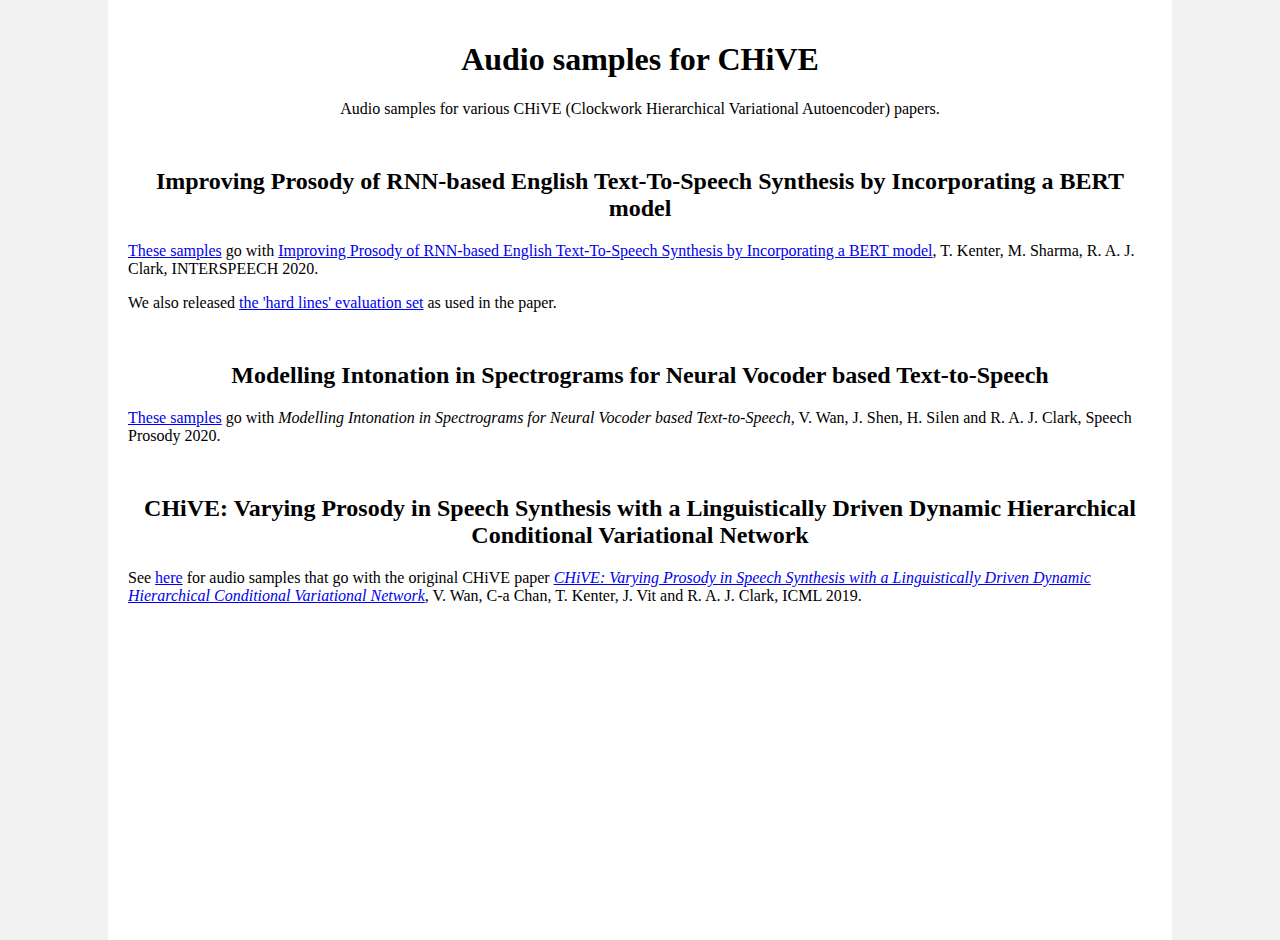
<file: index.html>
<html>
  <head>
    <link rel="stylesheet" href="./css/audio_samples.css">

    <title>Audio samples for various CHiVE papers</title>
  </head>
  <body>
    <center>
      <div class="main_content">
        <h1>Audio samples for CHiVE</h1>
        Audio samples for various CHiVE (Clockwork Hierarchical Variational Autoencoder) papers.


        <h2>Improving Prosody of RNN-based English Text-To-Speech Synthesis by Incorporating a BERT model</h2>
        <div class="comment">
          <a href="./chive-bert/index.html">These samples</a> go with <a href="http://www.interspeech2020.org/uploadfile/pdf/Thu-2-9-6.pdf" target="_blank">Improving Prosody of RNN-based English Text-To-Speech Synthesis by Incorporating a BERT model</a>, T. Kenter, M. Sharma, R. A. J. Clark, INTERSPEECH 2020.
          <p>
            We also released <a href="./chive-bert/dataset.html">the 'hard lines' evaluation set</a> as used in the paper.
        </div>
        
        <h2>Modelling Intonation in Spectrograms for Neural Vocoder based Text-to-Speech</h2>
        <div class="comment">
          <a href="./sp2020/index.html">These samples</a> go with <i>Modelling Intonation in Spectrograms for Neural Vocoder based Text-to-Speech</i>, V. Wan, J. Shen, H. Silen and R. A. J. Clark, Speech Prosody 2020.
        </div>       
       
        <h2>CHiVE: Varying Prosody in Speech Synthesis with a Linguistically Driven Dynamic Hierarchical Conditional Variational Network</h2>
        <div class="comment">
          See <a href="https://google.github.io/chive-varying-prosody-icml-2019/" target="_blank">here</a> for audio samples that go with the original CHiVE paper
          <i><a href="https://research.google/pubs/pub48239/" target="_blank">CHiVE: Varying Prosody in Speech Synthesis with a Linguistically Driven Dynamic Hierarchical Conditional Variational Network</a></i>, V. Wan, C-a Chan, T. Kenter, J. Vit and R. A. J. Clark, ICML 2019.
        </div>

      </div>
    </center>
  </body>
</html>
</file>
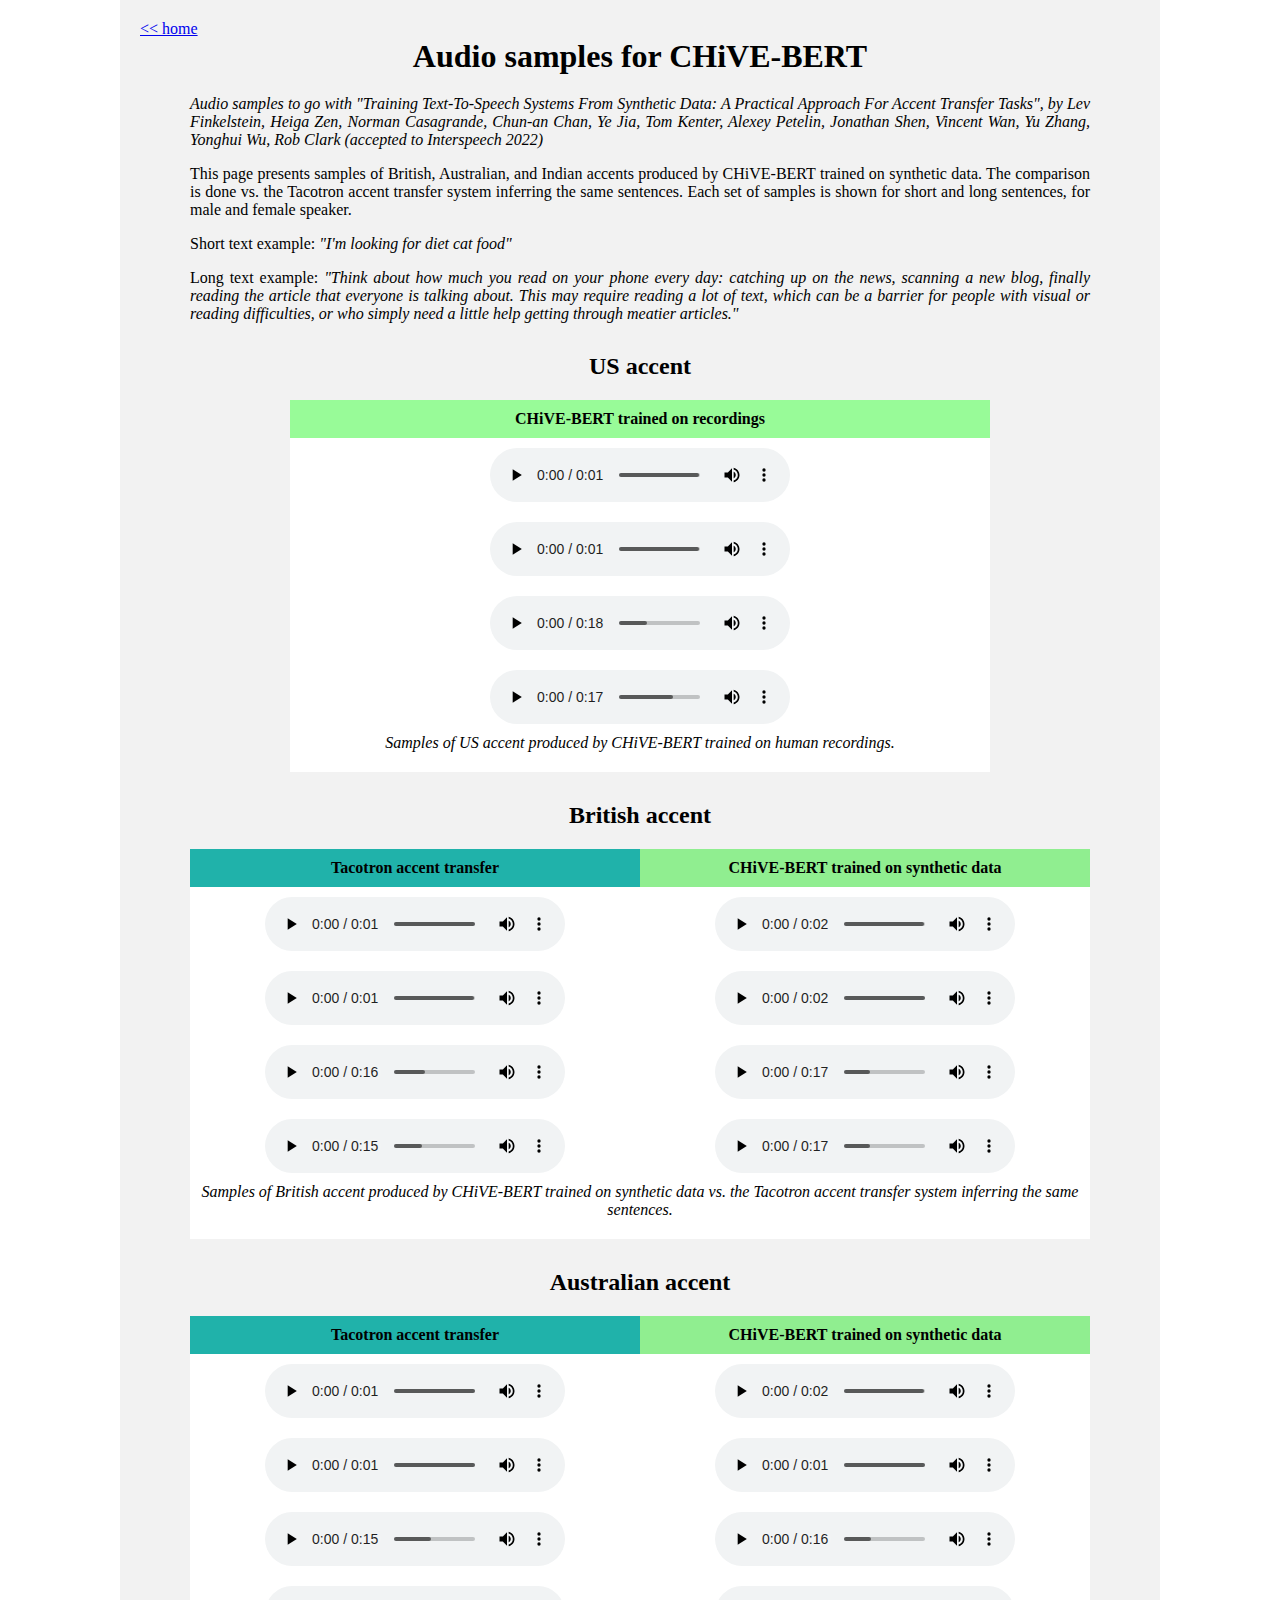
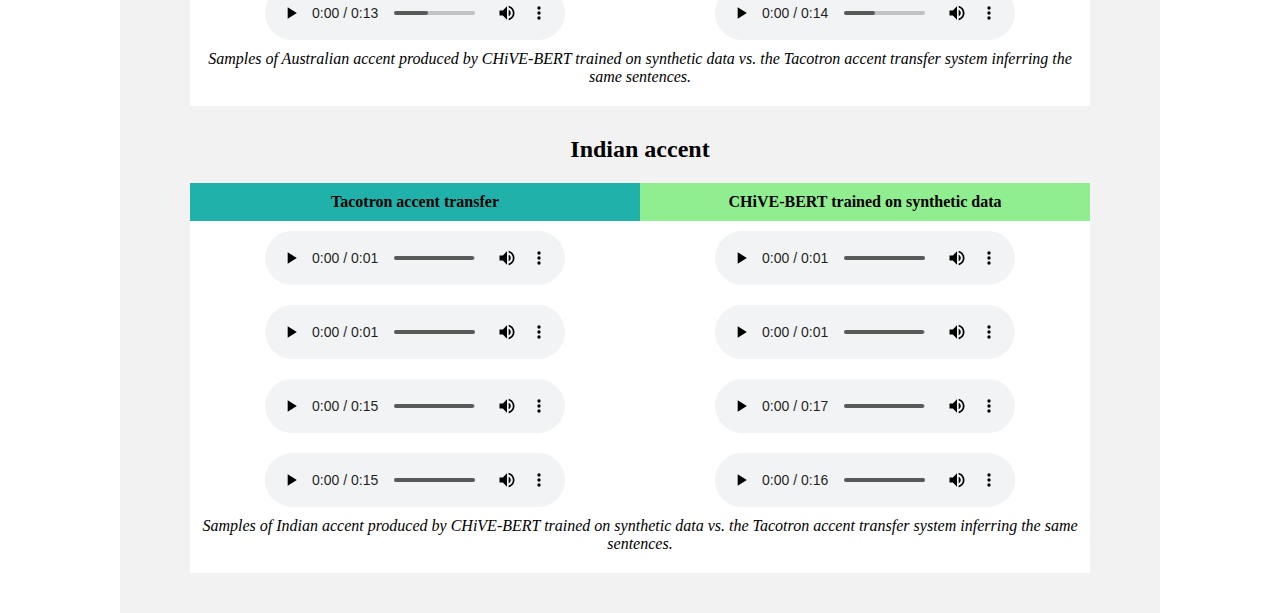
<file: chive-bert-synthetic/index.html>
<html>
  <head>
    <link rel="stylesheet" href="./css/audio_samples.css">

    <title>Audio samples for Training Text-To-Speech Systems From Synthetic Data: A Practical Approach For Accent Transfer Tasks  (accepted for Interspeech 2022)
    </title>
  </head>
  <body>
  <center>
  <div class="main_content">
    <div id="home_link">
      <a href="../index.html" style="text-align: left;">&lt;&lt; home</a>
    </div>

    <h1>Audio samples for CHiVE-BERT</h1>
    <div id="top_comment" align="justify">
    <i>Audio samples to go with "Training Text-To-Speech Systems From Synthetic Data: A Practical Approach For Accent Transfer Tasks", by Lev Finkelstein, Heiga Zen, Norman Casagrande, Chun-an Chan, Ye Jia, Tom Kenter, Alexey Petelin, Jonathan Shen, Vincent Wan, Yu Zhang, Yonghui Wu, Rob Clark (accepted to Interspeech 2022)</i>
    <p>
      This page presents samples of British, Australian, and Indian accents produced by
      CHiVE-BERT trained on synthetic data. The comparison is done vs. the
      Tacotron accent transfer system inferring the same sentences. Each set of samples
      is shown for short and long sentences, for male and female speaker.

      <p>
        Short text example: <i>"I'm looking for diet cat food"</i>
      </p>
      <p>
        Long text example: <i>
        "Think about how much you read on your phone every day: catching up on the news, scanning a new blog,
        finally reading the article that everyone is talking about. This may require reading a lot of text,
        which can be a barrier for people with visual or reading difficulties,
        or who simply need a little help getting through meatier articles."
        </i>
      </p>
    </div>

    <h2>US accent</h2>

    <div class="comment">
    <center>
      <table width="70%">
        <tr>
          <th class="header_us">CHiVE-BERT trained on recordings</th>
        </tr>
        <tr>
          <td><audio controls><source src="./audio/short_f_chive_us.wav" type="audio/wav"></audio></td>
        </tr>
        <tr>
          <td><audio controls><source src="./audio/short_m_chive_us.wav" type="audio/wav"></audio></td>
        </tr>
        <tr>
          <td><audio controls><source src="./audio/long_f_chive_us.wav" type="audio/wav"></audio></td>
        </tr>
        <tr>
          <td><audio controls><source src="./audio/long_m_chive_us.wav" type="audio/wav"></audio></td>
        </tr>
        <tr>
          <td colspan="2" class="table_notes">
            <p>
              <i>Samples of US accent produced by CHiVE-BERT trained on human recordings.</i>
            </p>
          </td>
        </tr>
      </table>

      </center>
    </div>

    <h2>British accent</h2>

    <div class="comment">
    <center>
      <table width="90%">
        <tr>
          <th class="header_taco">Tacotron accent transfer</th>
          <th class="header_chive">CHiVE-BERT trained on synthetic data</th>
        </tr>
        <tr>
          <td><audio controls><source src="./audio/short_f_taco_gb.wav" type="audio/wav"></audio></td>
          <td><audio controls><source src="./audio/short_f_chive_gb.wav" type="audio/wav"></audio></td>
        </tr>
        <tr>
          <td><audio controls><source src="./audio/short_m_taco_gb.wav" type="audio/wav"></audio></td>
          <td><audio controls><source src="./audio/short_m_chive_gb.wav" type="audio/wav"></audio></td>
        </tr>
        <tr>
          <td><audio controls><source src="./audio/long_f_taco_gb.wav" type="audio/wav"></audio></td>
          <td><audio controls><source src="./audio/long_f_chive_gb.wav" type="audio/wav"></audio></td>
        </tr>
        <tr>
          <td><audio controls><source src="./audio/long_m_taco_gb.wav" type="audio/wav"></audio></td>
          <td><audio controls><source src="./audio/long_m_chive_gb.wav" type="audio/wav"></audio></td>
        </tr>
        <tr>
          <td colspan="2" class="table_notes">
            <p>
              <i>Samples of British accent produced by CHiVE-BERT trained on synthetic data vs. the
                Tacotron accent transfer system inferring the same sentences.</i>
            </p>
          </td>
        </tr>
      </table>

      </center>
    </div>

    <h2>Australian accent</h2>

    <div class="comment">
    <center>
      <table width="90%">
        <tr>
          <th class="header_taco">Tacotron accent transfer</th>
          <th class="header_chive">CHiVE-BERT trained on synthetic data</th>
        </tr>
        <tr>
          <td><audio controls><source src="./audio/short_f_taco_au.wav" type="audio/wav"></audio></td>
          <td><audio controls><source src="./audio/short_f_chive_au.wav" type="audio/wav"></audio></td>
        </tr>
        <tr>
          <td><audio controls><source src="./audio/short_m_taco_au.wav" type="audio/wav"></audio></td>
          <td><audio controls><source src="./audio/short_m_chive_au.wav" type="audio/wav"></audio></td>
        </tr>
        <tr>
          <td><audio controls><source src="./audio/long_f_taco_au.wav" type="audio/wav"></audio></td>
          <td><audio controls><source src="./audio/long_f_chive_au.wav" type="audio/wav"></audio></td>
        </tr>
        <tr>
          <td><audio controls><source src="./audio/long_m_taco_au.wav" type="audio/wav"></audio></td>
          <td><audio controls><source src="./audio/long_m_chive_au.wav" type="audio/wav"></audio></td>
        </tr>
        <tr>
          <td colspan="2" class="table_notes">
            <p><i>
              Samples of Australian accent produced by CHiVE-BERT trained on synthetic data vs. the
              Tacotron accent transfer system inferring the same sentences.</i>
            </p>
          </td>
        </tr>
      </table>

      </center>
    </div>

    <h2>Indian accent</h2>

    <div class="comment">
    <center>
      <table width="90%">
        <tr>
          <th class="header_taco">Tacotron accent transfer</th>
          <th class="header_chive">CHiVE-BERT trained on synthetic data</th>
        </tr>
        <tr>
          <td><audio controls><source src="./audio/short_f_taco_in.wav" type="audio/wav"></audio></td>
          <td><audio controls><source src="./audio/short_f_chive_in.wav" type="audio/wav"></audio></td>
        </tr>
        <tr>
          <td><audio controls><source src="./audio/short_m_taco_in.wav" type="audio/wav"></audio></td>
          <td><audio controls><source src="./audio/short_m_chive_in.wav" type="audio/wav"></audio></td>
        </tr>
        <tr>
          <td><audio controls><source src="./audio/long_f_taco_in.wav" type="audio/wav"></audio></td>
          <td><audio controls><source src="./audio/long_f_chive_in.wav" type="audio/wav"></audio></td>
        </tr>
        <tr>
          <td><audio controls><source src="./audio/long_m_taco_in.wav" type="audio/wav"></audio></td>
          <td><audio controls><source src="./audio/long_m_chive_in.wav" type="audio/wav"></audio></td>
        </tr>
        <tr>
          <td colspan="2" class="table_notes">
            <p>
              <i>Samples of Indian accent produced by CHiVE-BERT trained on synthetic data vs. the
                Tacotron accent transfer system inferring the same sentences.</i>
            </p>
          </td>
        </tr>
      </table>

      </center>
    </div>

    </div>
   </center>
  </body>
</html>
</file>
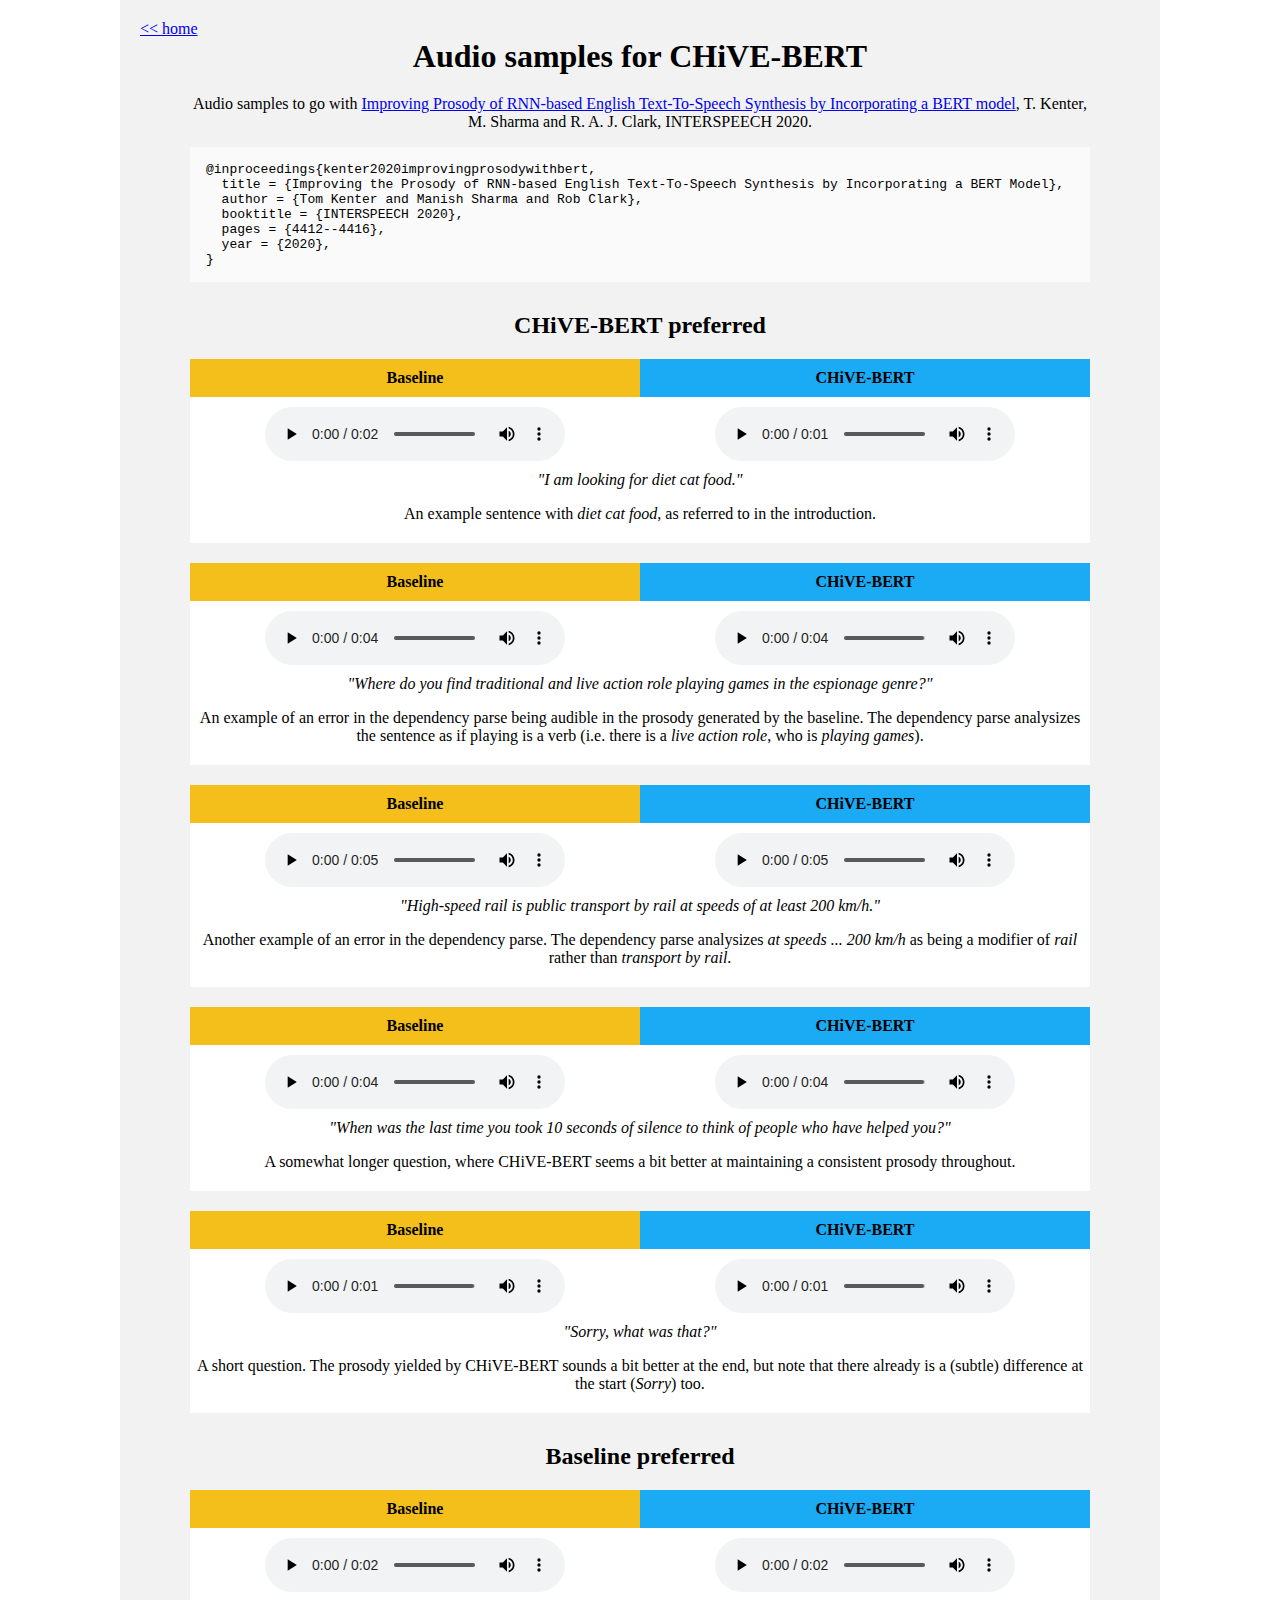
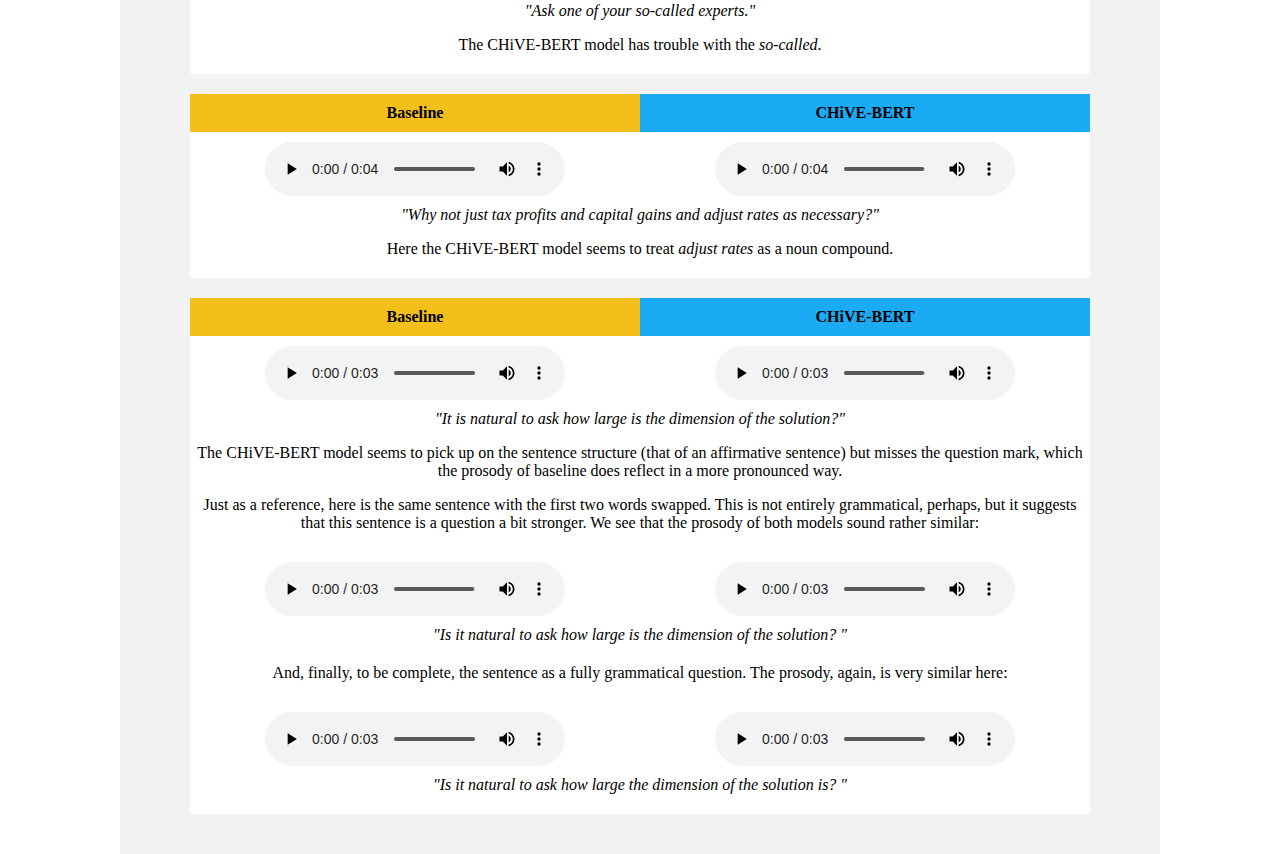
<file: chive-bert/index.html>
<html>
  <head>
    <link rel="stylesheet" href="./css/audio_samples.css">

    <title>Audio samples for Improving Prosody of RNN-based English Text-To-Speech Synthesis Incorporating a BERT model (submitted to INTERSPEECH 2020)</title>
  </head>
  <body>
    <center>
      <div class="main_content">
        <div id="home_link">
          <a href="../index.html" style="text-align: left;">&lt;&lt; home</a>
        </div>
    <h1>Audio samples for CHiVE-BERT</h1>
    <div id="top_comment">
      Audio samples to go with <a href="http://www.interspeech2020.org/uploadfile/pdf/Thu-2-9-6.pdf" target="_blank">Improving Prosody of RNN-based English Text-To-Speech Synthesis by Incorporating a BERT model</a>, T. Kenter, M. Sharma and R. A. J. Clark, INTERSPEECH 2020.
      <p>
        <div id="bibtex">
          <pre>@inproceedings{kenter2020improvingprosodywithbert,
&nbsp;&nbsp;title = {Improving the Prosody of RNN-based English Text-To-Speech Synthesis by Incorporating a BERT Model},
&nbsp;&nbsp;author = {Tom Kenter and Manish Sharma and Rob Clark},
&nbsp;&nbsp;booktitle = {INTERSPEECH 2020},
&nbsp;&nbsp;pages = {4412--4416},
&nbsp;&nbsp;year = {2020},
}</pre>
      </div>
    </div>

    <h2>CHiVE-BERT preferred</h2>

    <div class="comment">
      <center>
      <table width="90%">
        <tr>
          <th class="header_2">Baseline</th>
          <th class="header_1">CHiVE-BERT</th>
        </tr>
        <tr>
          <td><audio controls><source src="./audio/baseline/diet_cat_food.wav" type="audio/wav"></audio> </td>
          <td><audio controls><source src="./audio/chive-bert/diet_cat_food.wav" type="audio/wav"></audio> </td>
        </tr>
        <tr>
          <td colspan="2" class="table_notes">
            <i>"I am looking for diet cat food."</i>
            <p>
              An example sentence with <i>diet cat food</i>, as referred to in the introduction.
            </p>
          </td>
        </tr>
      </table>

      </center>
    </div>    

    <div class="comment">
    <center>
      <table width="90%">
        <tr>
          <th class="header_2">Baseline</th>
          <th class="header_1">CHiVE-BERT</th>
        </tr>
        <tr>
          <td><audio controls><source src="./audio/baseline/live_action_role_playing_games.wav" type="audio/wav"></audio> </td>
          <td><audio controls><source src="./audio/chive-bert/live_action_role_playing_games.wav" type="audio/wav"></audio> </td>
        </tr>
        <tr>
          <td colspan="2" class="table_notes">
            <i>"Where do you find traditional and live action role playing games in the espionage genre?"</i>
            <p>
              An example of an error in the dependency parse being audible in the prosody generated by the baseline. The dependency parse analysizes the sentence as if playing is a verb (i.e. there is a <i>live action role</i>, who is <i>playing games</i>).
            </p>
          </td>
        </tr>
      </table>
      </center>
    </div>    
    
    <div class="comment">
      <center>
      <table width="90%">
        <tr>
          <th class="header_2">Baseline</th>
          <th class="header_1">CHiVE-BERT</th>
        </tr>
        <tr>
          <td><audio controls><source src="./audio/baseline/high_speed_rail.wav" type="audio/wav"></audio> </td>
          <td><audio controls><source src="./audio/chive-bert/high_speed_rail.wav" type="audio/wav"></audio> </td>
        </tr>
        <tr>
          <td colspan="2" class="table_notes">
            <i>"High-speed rail is public transport by rail at speeds of at least 200 km/h."</i>
            <p>
              Another example of an error in the dependency parse.
              The dependency parse analysizes <i>at speeds ... 200 km/h</i> as being a modifier of <i>rail</i> rather than <i>transport by rail</i>.
            </p>
          </td>
        </tr>
      </table>
      </center>
    </div>    

    <div class="comment">
      <center>
      <table width="90%">
        <tr>
          <th class="header_2">Baseline</th>
          <th class="header_1">CHiVE-BERT</th>
        </tr>
        <tr>
          <td><audio controls><source src="./audio/baseline/people_who_have_helped_you.wav" type="audio/wav"></audio> </td>
          <td><audio controls><source src="./audio/chive-bert/people_who_have_helped_you.wav" type="audio/wav"></audio> </td>
        </tr>
        <tr>
          <td colspan="2" class="table_notes">
            <i>"When was the last time you took 10 seconds of silence to think of people who have helped you?"</i>
            <p>
              A somewhat longer question, where CHiVE-BERT seems a bit better at maintaining a consistent prosody throughout.
            </p>
          </td>
        </tr>
      </table>
    </div>

    <div class="comment">
      <center>
      <table width="90%">
        <tr>
          <th class="header_2">Baseline</th>
          <th class="header_1">CHiVE-BERT</th>
        </tr>
        <tr>
          <td><audio controls><source src="./audio/baseline/what_was_that.wav" type="audio/wav"></audio> </td>
          <td><audio controls><source src="./audio/chive-bert/what_was_that.wav" type="audio/wav"></audio> </td>
        </tr>
        <tr>
          <td colspan="2" class="table_notes">
            <i>"Sorry, what was that?"</i>
            <p>
              A short question.
              The prosody yielded by CHiVE-BERT sounds a bit better at the end, but note that there already is a (subtle) difference at the start (<i>Sorry</i>) too.
            </p>
          </td>
        </tr>
      </table>
      </center>
    </div>    

    <h2>Baseline preferred</h2>

    <div class="comment">
      <center>
      <table width="90%">
        <tr>
          <th class="header_2">Baseline</th>
          <th class="header_1">CHiVE-BERT</th>
        </tr>
        <tr>
          <td><audio controls><source src="./audio/baseline/so_called_experts.wav" type="audio/wav"></audio> </td>
          <td><audio controls><source src="./audio/chive-bert/so_called_experts.wav" type="audio/wav"></audio> </td>
        </tr>
        <tr>
          <td colspan="2" class="table_notes">
            <i>"Ask one of your so-called experts."</i>
            <p>
              The CHiVE-BERT model has trouble with the <i>so-called</i>.
            </p>
          </td>
        </tr>
      </table>
      </center>
    </div>    
      
      
    <div class="comment">
      <center>
      <table width="90%">
        <tr>
          <th class="header_2">Baseline</th>
          <th class="header_1">CHiVE-BERT</th>
        </tr>
        <tr>
          <td><audio controls><source src="./audio/baseline/adjust_rates.wav" type="audio/wav"></audio> </td>
          <td><audio controls><source src="./audio/chive-bert/adjust_rates.wav" type="audio/wav"></audio> </td>
        </tr>
        <tr>
          <td colspan="2" class="table_notes">
            <i>"Why not just tax profits and capital gains and adjust rates as necessary?"</i>
            <p>
              Here the CHiVE-BERT model seems to treat <i>adjust rates</i> as a noun compound.
            </p>
          </td>
        </tr>
      </table>
      </center>
    </div>    
      
    <div class="comment">
      <center>
      <table width="90%">
        <tr>
          <th class="header_2">Baseline</th>
          <th class="header_1">CHiVE-BERT</th>
        </tr>
        <tr>
          <td><audio controls><source src="./audio/baseline/dimension_solution.wav" type="audio/wav"></audio> </td>
          <td><audio controls><source src="./audio/chive-bert/dimension_solution.wav" type="audio/wav"></audio> </td>
        </tr>
        <tr>
          <td colspan="2" class="table_notes">
            <i>"It is natural to ask how large is the dimension of the solution?"</i>
            <p>
              The CHiVE-BERT model seems to pick up on the sentence structure (that of an affirmative sentence) but misses the question mark, which the prosody of baseline does reflect in a more pronounced way.
            </p>
            <p>
              Just as a reference, here is the same sentence with the first two words swapped.
              This is not entirely grammatical, perhaps, but it suggests that this sentence is a question a bit stronger.
              We see that the prosody of both models sound rather similar:
            </p>
          </td>
        </tr>
        <tr>
          <td><audio controls><source src="./audio/baseline/dimension_is_it.wav" type="audio/wav"></audio> </td>
          <td><audio controls><source src="./audio/chive-bert/dimension_is_it.wav" type="audio/wav"></audio> </td>
        </tr>
        <tr>
          <td colspan="2" class="table_notes">
            <i>"Is it natural to ask how large is the dimension of the solution?
"</i>
          </td>
        </tr>
        <tr>
          <td colspan="2" class="table_notes">
            And, finally, to be complete, the sentence as a fully grammatical question. The prosody, again, is very similar here:
          </td>
        </tr>
        <tr>
          <td><audio controls><source src="./audio/baseline/dimension_question.wav" type="audio/wav"></audio> </td>
          <td><audio controls><source src="./audio/chive-bert/dimension_question.wav" type="audio/wav"></audio> </td>
        </tr>
        <tr>
          <td colspan="2" class="table_notes">
            <i>"Is it natural to ask how large the dimension of the solution is?
"</i>
          </td>
        </tr>
      </table>
      
      </center>
    </div>    
    
    
    </div>
    </center>
  </body>
</html>
</file>
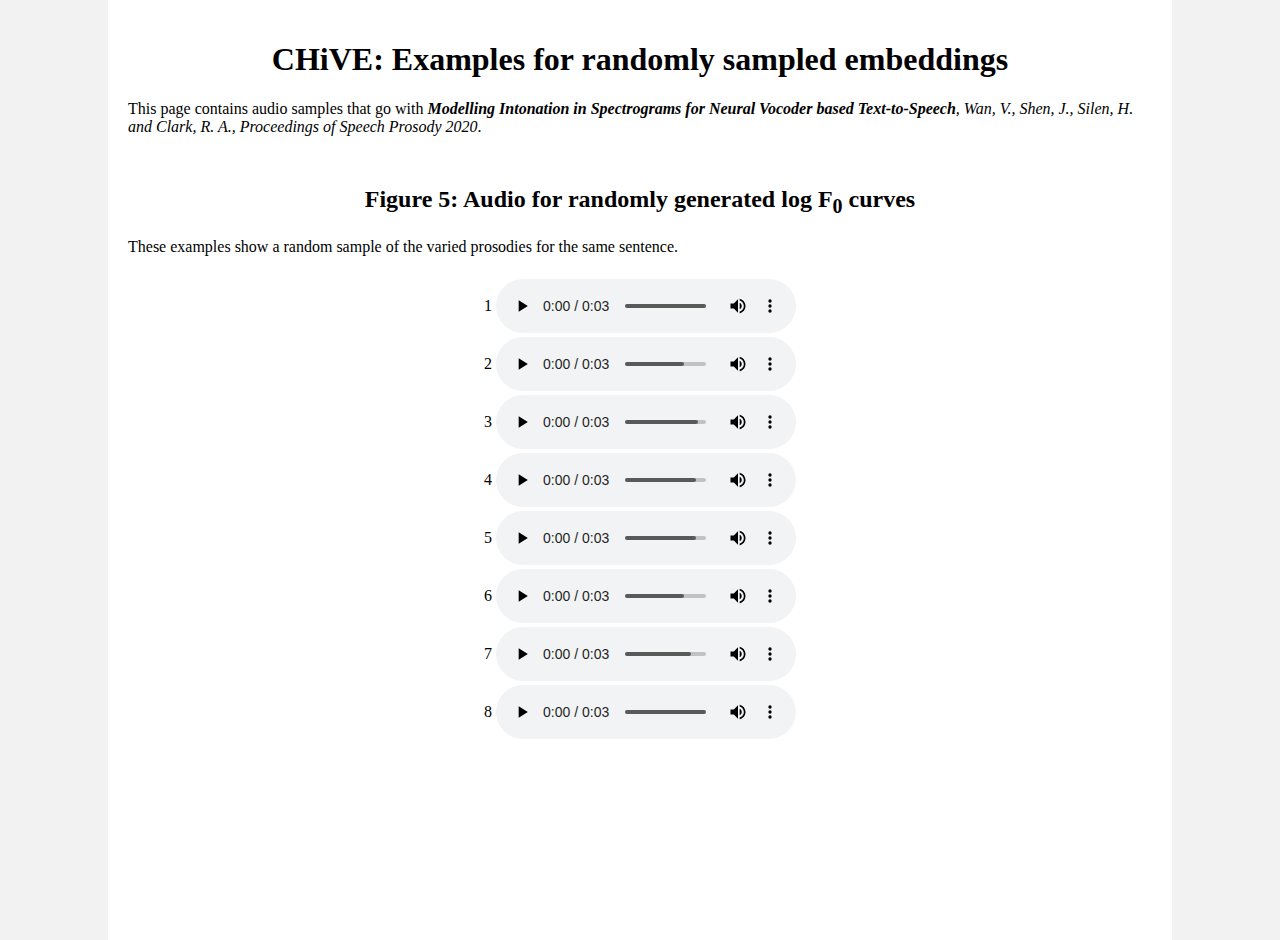
<file: sp2020/index.html>
<html>
  <head>

    <link rel="stylesheet" href="../css/audio_samples.css">
    
    <title>CHiVE: Examples of audio generated with randomly sampled prosody embeddings</title>
  </head>
  <body>
    <center>
      <div class="main_content">
        <h1>CHiVE: Examples for randomly sampled embeddings</h1>
     
        <div class="comment">
          <p>
          This page contains audio samples that go with <i><b>Modelling Intonation in Spectrograms for Neural Vocoder based Text-to-Speech</b>, Wan, V., Shen, J., Silen, H. and Clark, R. A., Proceedings of Speech Prosody 2020</i>.
        </div>
       
        <h2>Figure 5: Audio for randomly generated log F<sub>0</sub> curves</h2>

        <div class="comment">
        These examples show a random sample of the varied prosodies for the same sentence.
        </div>
        
        <table>
          <tr>
            <td>1</td>
            <td><audio controls><source src="./A.wav" type=""> </audio></td>
          </tr>
          <tr>
            <td>2</td>
            <td><audio controls><source src="./B.wav" type=""> </audio></td>
          </tr>
          <tr>
            <td>3</td>
            <td><audio controls><source src="./C.wav" type=""> </audio></td>
          </tr>
          <tr>
            <td>4</td>
            <td><audio controls><source src="./D.wav" type=""> </audio></td>
          </tr>
          <tr>
            <td>5</td>
            <td><audio controls><source src="./E.wav" type=""> </audio></td>
          </tr>
          <tr>
            <td>6</td>
            <td><audio controls><source src="./F.wav" type=""> </audio></td>
          </tr>
          <tr>
            <td>7</td>
            <td><audio controls><source src="./G.wav" type=""> </audio></td>
          </tr>
          <tr>
            <td>8</td>
            <td><audio controls><source src="./H.wav" type=""> </audio></td>
          </tr>
        </table>

      </div>
    </center>
    
  </body>
</html>
</file>
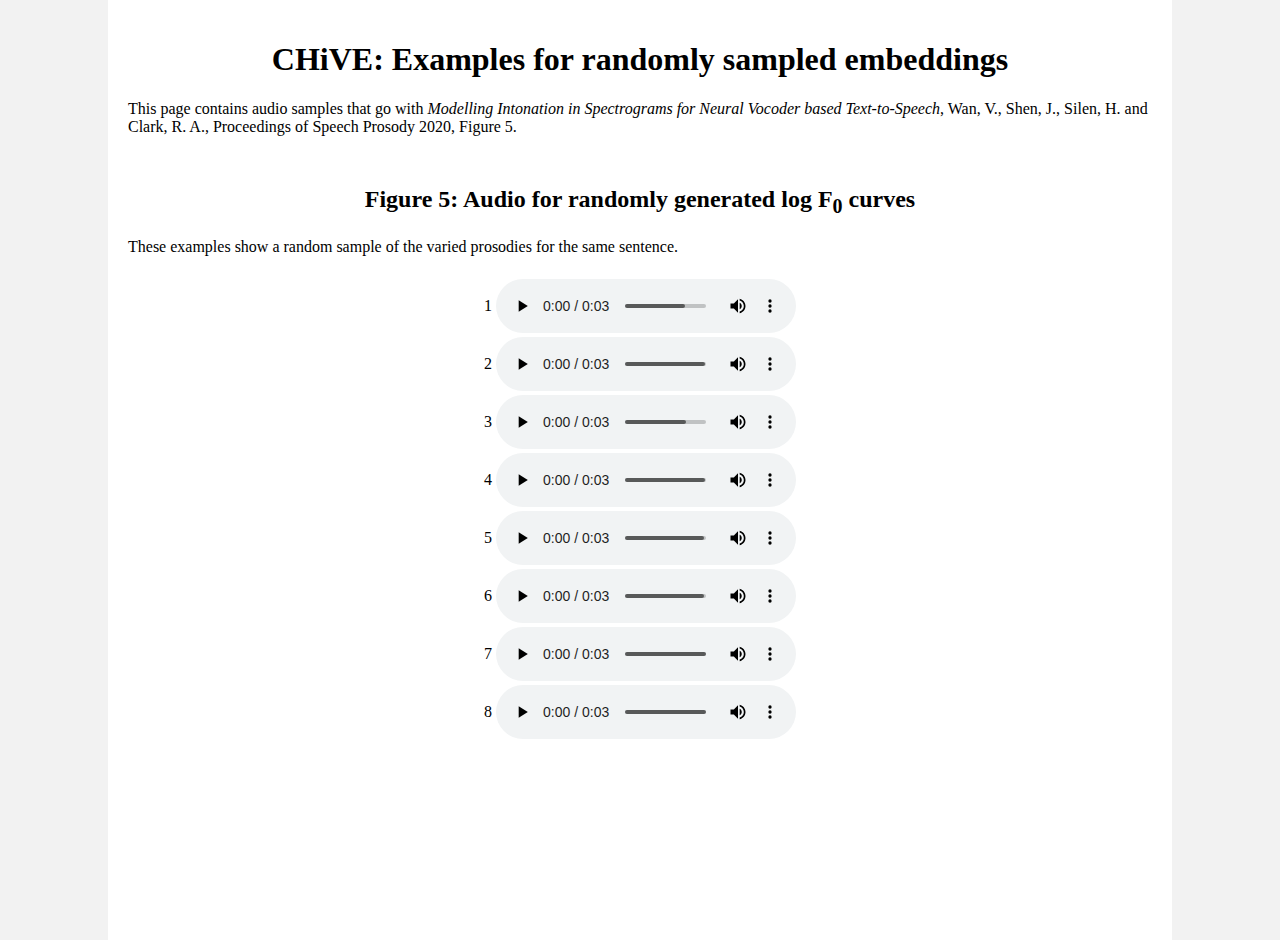
<file: speech_prosody_2020/index.html>
<html>
  <head>

    <link rel="stylesheet" href="../css/audio_samples.css">
    
    <title>CHiVE: Examples of audio generated with randomly sampled prosody embeddings</title>
  </head>
  <body>
    <center>
      <div class="main_content">
        <h1>CHiVE: Examples for randomly sampled embeddings</h1>
     
        <div class="comment">
          <p>
          This page contains audio samples that go with <i>Modelling Intonation in Spectrograms for Neural Vocoder based Text-to-Speech</i>, Wan, V., Shen, J., Silen, H. and Clark, R. A., Proceedings of Speech Prosody 2020, Figure 5.
        </div>
       
        <h2>Figure 5: Audio for randomly generated log F<sub>0</sub> curves</h2>

        <div class="comment">
        These examples show a random sample of the varied prosodies for the same sentence.
        </div>
        
        <table>
          <tr>
            <td>1</td>
            <td><audio controls><source src="./A.wav" type=""> </audio></td>
          </tr>
          <tr>
            <td>2</td>
            <td><audio controls><source src="./B.wav" type=""> </audio></td>
          </tr>
          <tr>
            <td>3</td>
            <td><audio controls><source src="./C.wav" type=""> </audio></td>
          </tr>
          <tr>
            <td>4</td>
            <td><audio controls><source src="./D.wav" type=""> </audio></td>
          </tr>
          <tr>
            <td>5</td>
            <td><audio controls><source src="./E.wav" type=""> </audio></td>
          </tr>
          <tr>
            <td>6</td>
            <td><audio controls><source src="./F.wav" type=""> </audio></td>
          </tr>
          <tr>
            <td>7</td>
            <td><audio controls><source src="./G.wav" type=""> </audio></td>
          </tr>
          <tr>
            <td>8</td>
            <td><audio controls><source src="./H.wav" type=""> </audio></td>
          </tr>
        </table>

      </div>
    </center>
    
  </body>
</html>
</file>
<file: css/audio_samples.css>
body {
  font-family: verdana;
  background-color: #F2F2F2;
  margin: 0;
  height: 100%;
}

h2 {
  margin: 50px 0px 20px 0px;
}

.main_content {
  width: 80%;
  background-color: #FFFFFF;
  padding: 20px;
  margin: 0;
  height: 100%;
  overflow-y: auto;
}

.comment {
    margin: 20px 0px 20px 0px;
    text-align: left
}
</file>
<file: chive-bert-synthetic/css/audio_samples.css>
body {
  font-family: verdana;
  background-color: #FFFFFF;
  margin: 0;
  height: 100%;
}

h1 {
  margin: 0px 0px 20px 0px;
}

h2 {
  margin: 30px 0px 20px 0px;
}

#home_link {
  text-align: left;
  margin: 0;
}

#top_comment {
    width: 90%;
}

#bibtex {
    text-align: left;
    background: #FAFAFA;
    padding: 2px 2px 2px 16px;
}

table, th, td {
    border-collapse:collapse;
    border:0px;
    text-align:center;
    vertical-align:top;
    padding:10px;
}

table {
    background-color: #FFFFFF;
    margin: 10px 0px 10px 0px;
}

th.header_chive {
    background-color: lightgreen;
}

th.header_taco {
    background-color: lightseagreen;
}

th.header_us {
    background-color: palegreen;
}

td.table_notes {
  padding: 0px 5px 20px 5px;
}

.main_content {
  width: 1000px;
  background-color: #F2F2F2;
  padding: 20px;
  margin: 0;
}

.comment {
    margin: 20px 0px 20px 0px;
    text-align: left
}

.figure_caption {
    margin: 10px 0px 0px 0px;
    width: 1100px;
    text-align: center;
    font-style: italic;
}
</file>
<file: chive-bert/css/audio_samples.css>
body {
  font-family: verdana;
  background-color: #FFFFFF;
  margin: 0;
  height: 100%;
}

h1 {
  margin: 0px 0px 20px 0px;
}

h2 {
  margin: 30px 0px 20px 0px;
}

#home_link {
  text-align: left;
  margin: 0;
}

#top_comment {
    width: 90%;
}

#bibtex {
    text-align: left;
    background: #FAFAFA;
    padding: 2px 2px 2px 16px;
}

table, th, td {
    border-collapse:collapse;
    border:0px;
    text-align:center;
    vertical-align:top;
    padding:10px;
}

table {
    background-color: #FFFFFF;
    margin: 10px 0px 10px 0px;
}

th.header_1 {
    background-color: #1baaf4;
}

th.header_2 {
    background-color: #f4be1b;
}

td.table_notes {
  padding: 0px 5px 20px 5px;
}

.main_content {
  width: 1000px;
  background-color: #F2F2F2;
  padding: 20px;
  margin: 0;
}

.comment {
    margin: 20px 0px 20px 0px;
    text-align: left
}

.figure_caption {
    margin: 10px 0px 0px 0px;
    width: 1100px;
    text-align: center;
    font-style: italic;
}
</file>
